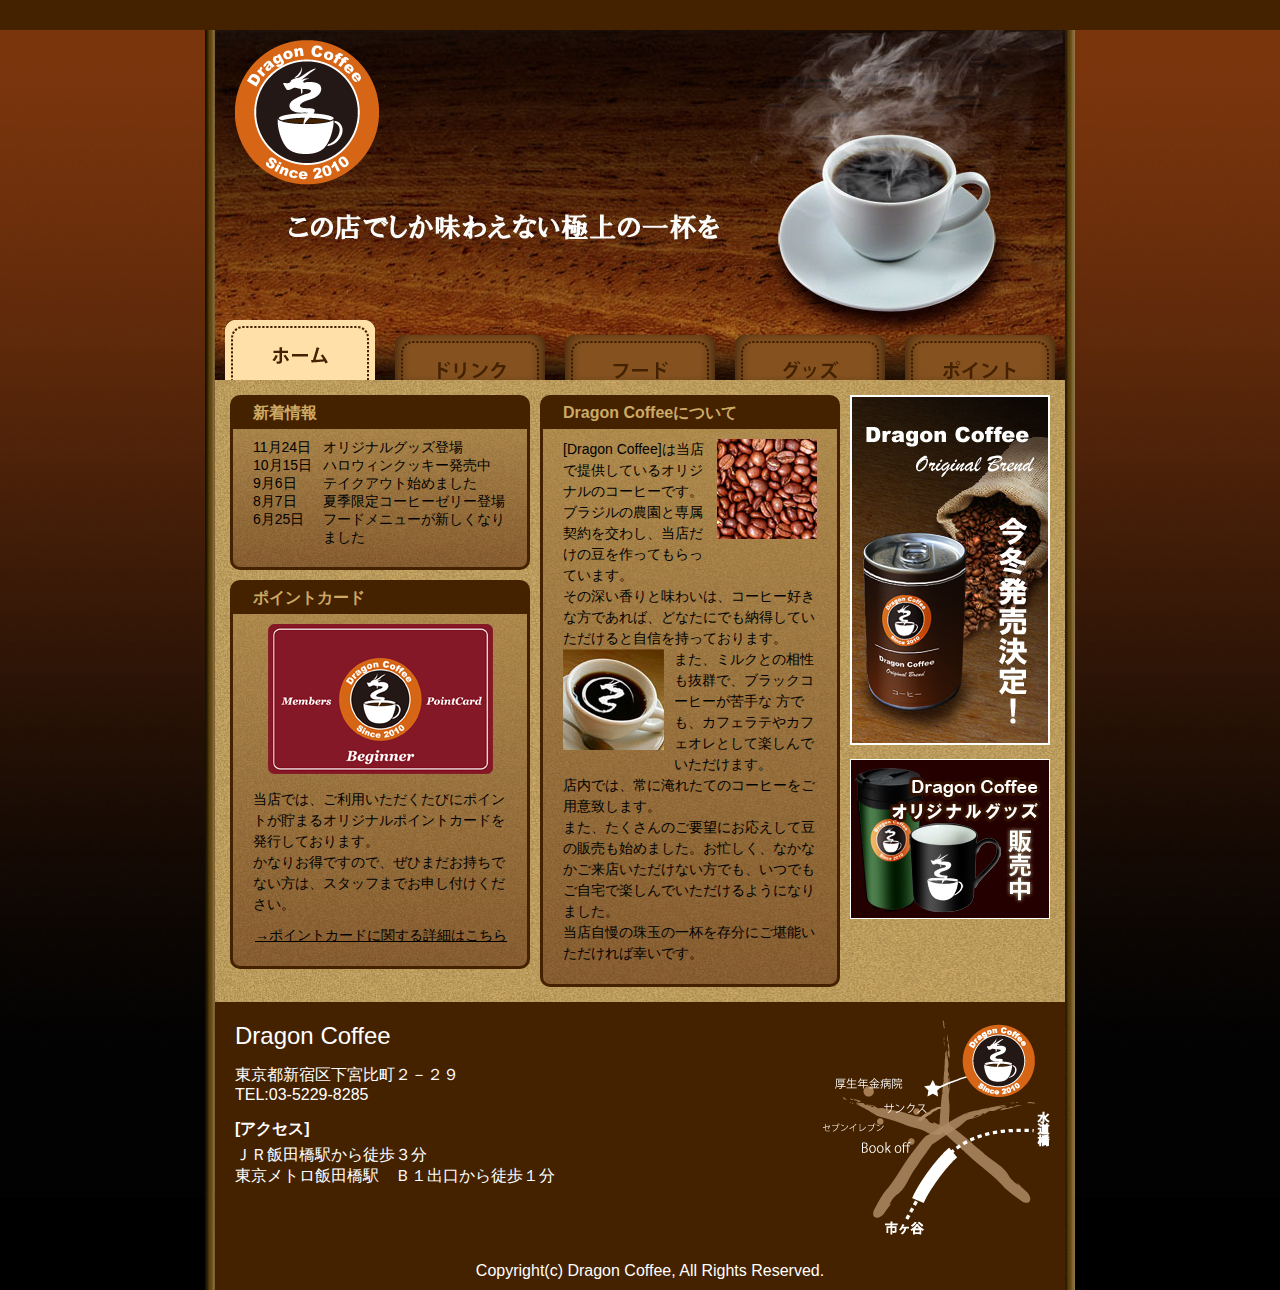
<file: index.html>
<!DOCTYPE html PUBLIC "-//W3C//DTD XHTML 1.0 Transitional//EN" "http://www.w3.org/TR/xhtml1/DTD/xhtml1-transitional.dtd">
<html xmlns="http://www.w3.org/1999/xhtml">
<head>
<meta http-equiv="Content-Type" content="text/html; charset=utf-8" />
<title>豆にこだわる珈琲好きのための本格派カフェ　Dragon Coffee</title>
<link href="css/reset.css" rel="stylesheet" type="text/css" media="all" />
<link href="css/common.css" rel="stylesheet" type="text/css" media="all" />
<link href="css/index.css" rel="stylesheet" type="text/css" media="all" />
<!--[if IE 6]>
	<script src="js/DD_belatedPNG.js"></script>
		<script>
		DD_belatedPNG.fix('div,img');
	</script>
<![endif]-->
</head>

<body>
<div id="container">
  <div id="header">
    <h1><a href="index.html"><img src="images/common_logo.png" alt="Dragon Coffee" name="siteID" width="145" height="145" id="siteID" /></a></h1>
    <p id="tagline">この店でしか味わえない極上の一杯を</p>
    <ul>
      <li id="home"><a href="index.html">ホーム</a></li>
      <li class="nonActive" id="drink"><a href="drink.html">ドリンク</a></li>
      <li class="nonActive" id="food"><a href="food.html">フード</a></li>
      <li class="nonActive" id="goods"><a href="goods.html">グッズ</a></li>
      <li class="nonActive" id="point"><a href="point.html">ポイント</a></li>
    </ul>
  </div>
  <div id="content">
    <div id="column1">
      <div class="subbox" id="subbox1">
        <h2>新着情報</h2>
        <dl>
          <dt>11月24日</dt>
          <dd>オリジナルグッズ登場</dd>
          <dt>10月15日</dt>
          <dd>ハロウィンクッキー発売中</dd>
          <dt>9月6日</dt>
          <dd>テイクアウト始めました</dd>
          <dt>8月7日</dt>
          <dd>夏季限定コーヒーゼリー登場</dd>
          <dt>6月25日</dt>
          <dd>フードメニューが新しくなりました</dd>
        </dl>
      </div>
      <div class="subbox" id="subbox2">
        <h2>ポイントカード</h2>
        <p id="pointcardImg"><img src="images/index_content_card.png" width="225" height="150" alt="ポイントカード" /></p>
        <p>当店では、ご利用いただくたびにポイントが貯まるオリジナルポイントカードを発行しております。</p>
        <p>かなりお得ですので、ぜひまだお持ちでない方は、スタッフまでお申し付けください。</p>
        <p id="linktoPointcard"><a href="#">→ポイントカードに関する詳細はこちら</a></p>
      </div>
    </div>
    <div id="column2">
      <div class="subbox" id="subbox3">
        <h2>Dragon Coffeeについて</h2>
        <p><img src="images/index_content_bean.jpg" alt="" width="100" height="100" class="rightImage" />[Dragon Coffee]は当店で提供しているオリジナルのコーヒーです。<br />
        ブラジルの農園と専属契約を交わし、当店だけの豆を作ってもらっています。</p>
        <p>その深い香りと味わいは、コーヒー好きな方であれば、どなたにでも納得していただけると自信を持っております。</p>
        <p><img src="images/index_content_milk.jpg" alt="" width="101" height="101" class="leftImage" />また、ミルクとの相性も抜群で、ブラックコーヒーが苦手な 方でも、カフェラテやカフェオレとして楽しんでいただけます。</p>
        <p>店内では、常に淹れたてのコーヒーをご用意致します。</p>
        <p>また、たくさんのご要望にお応えして豆の販売も始めました。お忙しく、なかなかご来店いただけない方でも、いつでもご自宅で楽しんでいただけるようになりました。</p>
        <p>当店自慢の珠玉の一杯を存分にご堪能いただければ幸いです。</p>
      </div>
    </div>
    <div id="column3">
      <ul>
        <li><img src="images/index_banner_large.jpg" alt="Dragon Coffeeオリジナルブレンド　今冬発売決定！" name="bannerL" width="200" height="350" id="bannerL" /></li>
        <li><img src="images/index_banner_small.jpg" width="202" height="160" alt="Dragon Coffee　オリジナルグッズ販売中" /></li>
      </ul>
    </div>
  </div>
  <div id="footer">
    <p><a href="http://www.google.co.jp/maps?f=q&amp;source=s_q&amp;hl=ja&amp;geocode=&amp;q=東京都新宿区下宮比町２?２９&amp;aq=&amp;brcurrent=3,0x60188d2059b7fd4b:0xec61c68fe232efd2,1&amp;brv=22.25&amp;sll=35.703659,139.74369&amp;sspn=0.021816,0.053387&amp;g=東京都新宿区下宮比町２&amp;ie=UTF8&amp;hq=&amp;hnear=東京都新宿区下宮比町２?２９&amp;ll=35.702962,139.744034&amp;spn=0.003982,0.006899&amp;z=17" target="_blank"><img src="images/common_footer_map.gif" width="250" height="250" alt="地図" /></a></p>
    <h3>Dragon Coffee</h3>
    <p>東京都新宿区下宮比町２－２９</p>
    <p>TEL:03-5229-8285</p>
    <h4>[アクセス]</h4>
    <p>ＪＲ飯田橋駅から徒歩３分<br />
    東京メトロ飯田橋駅　Ｂ１出口から徒歩１分</p>
    <p id="copyright">Copyright(c) Dragon Coffee, All Rights Reserved.<br />
    </p>
  </div>
</div>
</body>
</html>
</file>
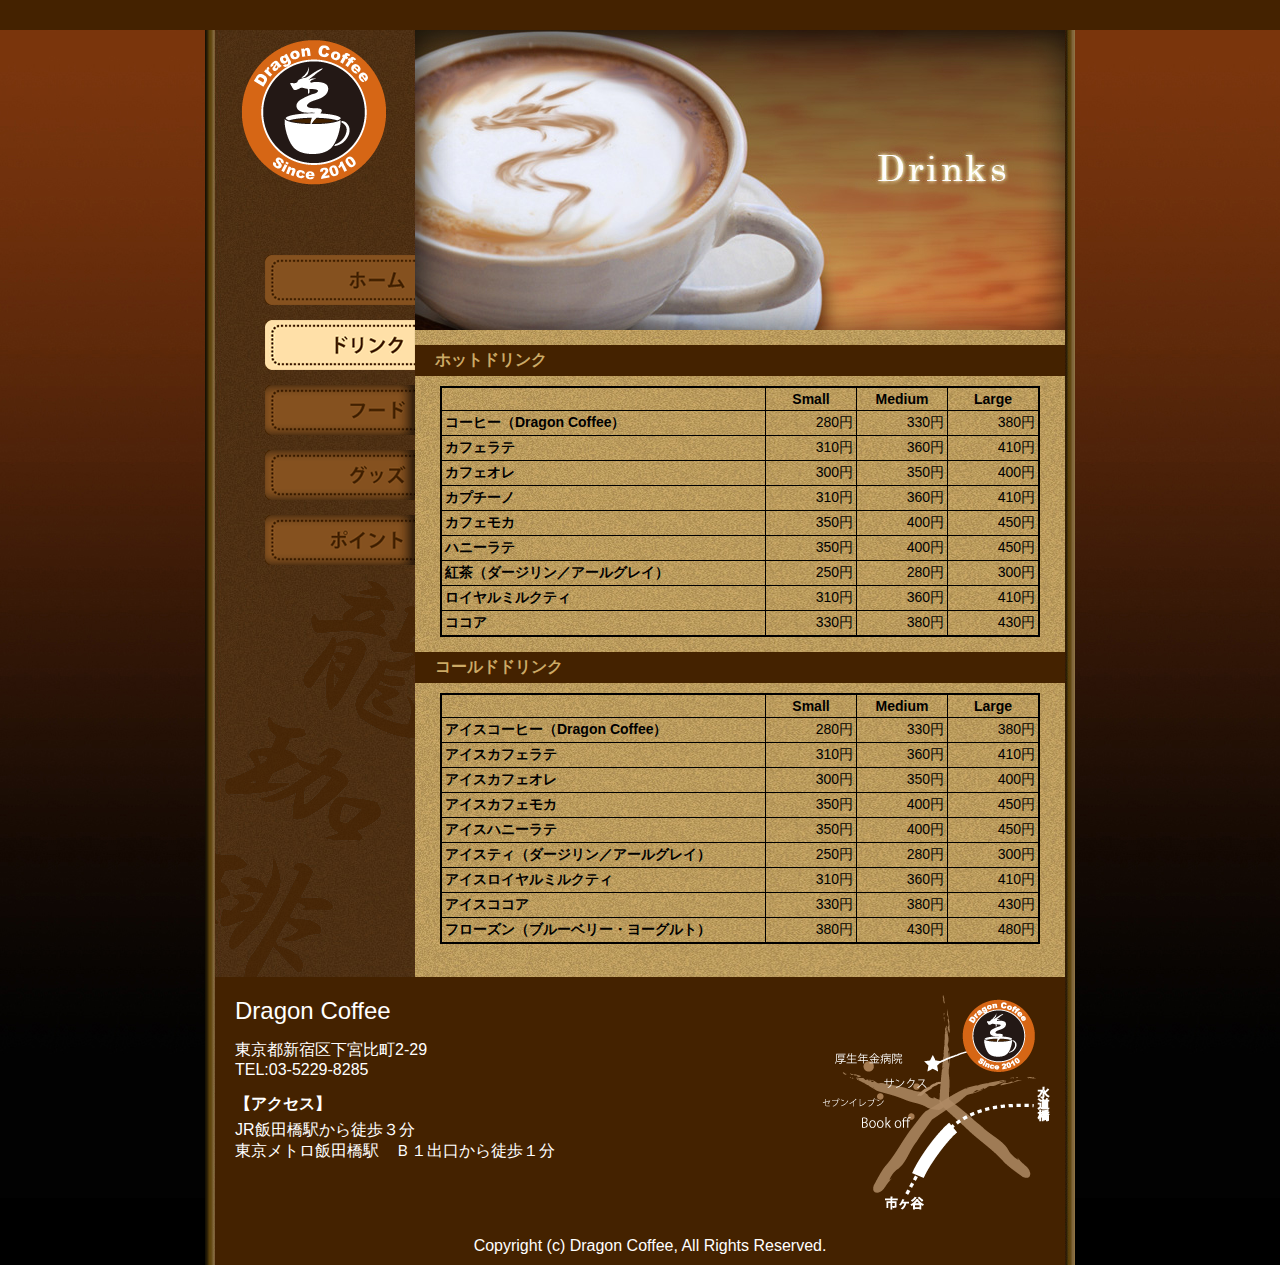
<file: drink.html>
﻿<!DOCTYPE html PUBLIC "-//W3C//DTD XHTML 1.0 Transitional//EN" "http://www.w3.org/TR/xhtml1/DTD/xhtml1-transitional.dtd">
<html xmlns="http://www.w3.org/1999/xhtml"><!-- InstanceBegin template="/Templates/other.dwt" codeOutsideHTMLIsLocked="false" -->
<head>
<meta http-equiv="Content-Type" content="text/html; charset=utf-8" />
<!-- InstanceBeginEditable name="doctitle" -->
<title>ドリンクメニュー │ 豆にこだわる珈琲好きのための本格派カフェ　Dragon Coffee</title>
<!-- InstanceEndEditable -->
<link href="css/reset.css" rel="stylesheet" type="text/css" media="all" />
<link href="css/common.css" rel="stylesheet" type="text/css" media="all" />
<link href="css/other.css" rel="stylesheet" type="text/css" media="all" />
<!-- InstanceBeginEditable name="head" -->
<style type="text/css">
<!--
#content h1 {
	background-image: url(images/drinks_content_h1_bg.jpg);
}
#content table {
	border: 2px solid #000;
	width: 600px;
	margin-right: auto;
	margin-left: auto;
	margin-bottom: 15px;
}
#content table tr th {
	font-size: 87.5%;
	font-weight: bold;
	padding: 3px;
	border: 1px solid #000;
}
#content table tr td {
	font-size: 87.5%;
	width: 6em;
	padding: 3px;
	text-align: right;
	border: 1px solid #000;
}
#content table tr .cupSize {
	text-align: center;
}
#navi ul #drink a, #navi ul #drink a:hover {
	background-position: -300px -50px;
}
-->
</style>
<!-- InstanceEndEditable -->
<!--[if IE 6]>
	<script src="js/DD_belatedPNG.js"></script>
		<script>
		DD_belatedPNG.fix('div,img');
	</script>
<![endif]-->

<!--[if lt IE 9 ]>
<link href="css/ie.css" rel="stylesheet" type="text/css" media="all" />
<![endif]-->

</head>

<body>
<div id="container">
  <div id="navi">
    <p><a href="index.html"><img src="images/common_logo.png" alt="Dragon Coffee" name="siteID" width="145" height="145" id="siteID" /></a>
    </p>
    <ul>
      <li id="home"><a href="index.html">ホーム</a></li>
      <li id="drink"><a href="drink.html">ドリンク</a></li>
      <li id="food"><a href="food.html">フード</a></li>
      <li id="goods"><a href="goods.html">グッズ</a></li>
      <li id="point"><a href="point.html">ポイント</a></li>
    </ul>
  </div>
  <div id="content"><!-- InstanceBeginEditable name="コンテンツ領域" -->
    <h1>Drink</h1>
    <h2>ホットドリンク</h2>
    <table summary="ホットドリンクの料金一覧">
      <tr>
        <th scope="col">&nbsp;</th>
        <th class="cupSize" scope="col">Small</th>
        <th class="cupSize" scope="col">Medium</th>
        <th class="cupSize" scope="col">Large</th>
      </tr>
      <tr>
        <th scope="row">コーヒー（Dragon Coffee）</th>
        <td>280円</td>
        <td>330円</td>
        <td>380円</td>
      </tr>
      <tr>
        <th scope="row">カフェラテ</th>
        <td>310円</td>
        <td>360円</td>
        <td>410円</td>
      </tr>
      <tr>
        <th scope="row">カフェオレ</th>
        <td>300円</td>
        <td>350円</td>
        <td>400円</td>
      </tr>
      <tr>
        <th scope="row">カプチーノ</th>
        <td>310円</td>
        <td>360円</td>
        <td>410円</td>
      </tr>
      <tr>
        <th scope="row">カフェモカ</th>
        <td>350円</td>
        <td>400円</td>
        <td>450円</td>
      </tr>
      <tr>
        <th scope="row">ハニーラテ</th>
        <td>350円</td>
        <td>400円</td>
        <td>450円</td>
      </tr>
      <tr>
        <th scope="row">紅茶（ダージリン／アールグレイ）</th>
        <td>250円</td>
        <td>280円</td>
        <td>300円</td>
      </tr>
      <tr>
        <th scope="row">ロイヤルミルクティ</th>
        <td>310円</td>
        <td>360円</td>
        <td>410円</td>
      </tr>
      <tr>
        <th scope="row">ココア</th>
        <td>330円</td>
        <td>380円</td>
        <td>430円</td>
      </tr>
    </table>
    <h2>コールドドリンク</h2>
    <table>
      <tr>
        <th>&nbsp;</th>
        <th class="cupSize">Small</th>
        <th class="cupSize">Medium</th>
        <th class="cupSize">Large</th>
      </tr>
      <tr>
        <th>アイスコーヒー（Dragon Coffee）</th>
        <td>280円</td>
        <td>330円</td>
        <td>380円</td>
      </tr>
      <tr>
        <th>アイスカフェラテ</th>
        <td>310円</td>
        <td>360円</td>
        <td>410円</td>
      </tr>
      <tr>
        <th>アイスカフェオレ</th>
        <td>300円</td>
        <td>350円</td>
        <td>400円</td>
      </tr>
      <tr>
        <th>アイスカフェモカ</th>
        <td>350円</td>
        <td>400円</td>
        <td>450円</td>
      </tr>
      <tr>
        <th>アイスハニーラテ</th>
        <td>350円</td>
        <td>400円</td>
        <td>450円</td>
      </tr>
      <tr>
        <th>アイスティ（ダージリン／アールグレイ）</th>
        <td>250円</td>
        <td>280円</td>
        <td>300円</td>
      </tr>
      <tr>
        <th>アイスロイヤルミルクティ</th>
        <td>310円</td>
        <td>360円</td>
        <td>410円</td>
      </tr>
      <tr>
        <th>アイスココア</th>
        <td>330円</td>
        <td>380円</td>
        <td>430円</td>
      </tr>
      <tr>
        <th>フローズン（ブルーベリー・ヨーグルト）</th>
        <td>380円</td>
        <td>430円</td>
        <td>480円</td>
      </tr>
    </table>
    <p>&nbsp;</p>
  <!-- InstanceEndEditable --></div>
  <div id="footer">
    <p><a href="&amp;ll=35.702962,139.744034&amp;spn=0.003982,0.006899&amp;z=17"><img src="images/common_footer_map.gif" width="250" height="250" alt="所在地地図" /></a></p>
    <h3>Dragon Coffee</h3>
    <p>東京都新宿区下宮比町2-29</p>
    <p>TEL:03-5229-8285</p>
    <h4>【アクセス】</h4>
    <p>JR飯田橋駅から徒歩３分</p>
    <p>東京メトロ飯田橋駅　Ｂ１出口から徒歩１分</p>
    <p id="copyright">Copyright (c) Dragon Coffee, All Rights Reserved.</p>
  </div>
</div>
</body>
<!-- InstanceEnd --></html>
</file>
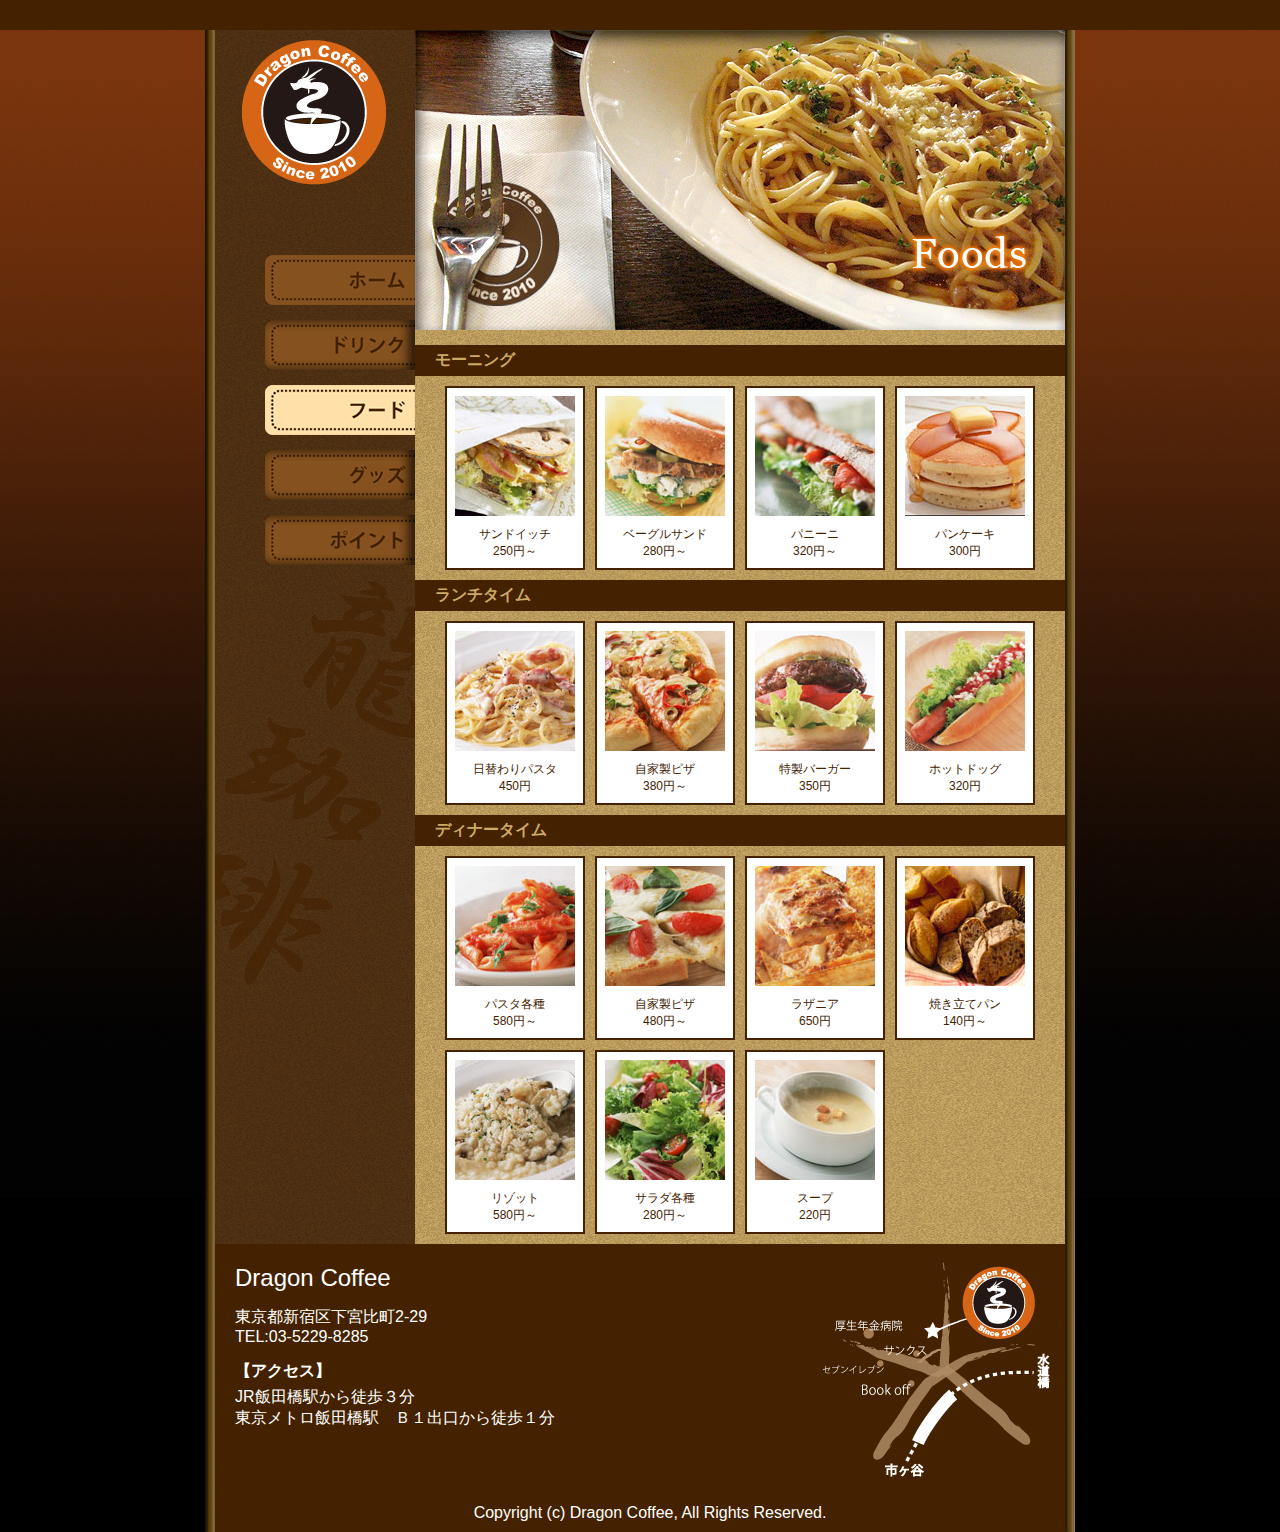
<file: food.html>
﻿<!DOCTYPE html PUBLIC "-//W3C//DTD XHTML 1.0 Transitional//EN" "http://www.w3.org/TR/xhtml1/DTD/xhtml1-transitional.dtd">
<html xmlns="http://www.w3.org/1999/xhtml"><!-- InstanceBegin template="/Templates/other.dwt" codeOutsideHTMLIsLocked="false" -->
<head>
<meta http-equiv="Content-Type" content="text/html; charset=utf-8" />
<!-- InstanceBeginEditable name="doctitle" -->
<title>お食事メニュー │ 豆にこだわる珈琲好きのための本格派カフェ　Dragon Coffee</title>
<!-- InstanceEndEditable -->
<link href="css/reset.css" rel="stylesheet" type="text/css" media="all" />
<link href="css/common.css" rel="stylesheet" type="text/css" media="all" />
<link href="css/other.css" rel="stylesheet" type="text/css" media="all" />
<!-- InstanceBeginEditable name="head" -->
<style type="text/css">
<!--
#content h1 {
	background-image: url(images/food_content_h1_bg.jpg);
}
#content ul {
	width: 600px;
	margin-right: auto;
	margin-left: auto;
}
#content ul li {
	float: left;
	width: 150px;
	padding-bottom: 10px;
}
#content ul li a {
	color: #420;
	text-decoration: none;
	text-align: center;
	display: block;
	background-color: #FFF;
	border: 2px solid #420;
	width: 136px;
	margin-right: auto;
	margin-left: auto;
	padding-top: 8px;
	padding-bottom: 8px;
	font-size: 75%;
}
#content ul li a img {
	margin-bottom: 10px;
}
#content h2 {
	clear: both;
}
#navi ul #food a, #navi ul #food a:hover {
	background-position: -300px -100px;
}
-->
</style>
<!-- InstanceEndEditable -->
<!--[if IE 6]>
	<script src="js/DD_belatedPNG.js"></script>
		<script>
		DD_belatedPNG.fix('div,img');
	</script>
<![endif]-->

<!--[if lt IE 9 ]>
<link href="css/ie.css" rel="stylesheet" type="text/css" media="all" />
<![endif]-->

</head>

<body>
<div id="container">
  <div id="navi">
    <p><a href="index.html"><img src="images/common_logo.png" alt="Dragon Coffee" name="siteID" width="145" height="145" id="siteID" /></a>
    </p>
    <ul>
      <li id="home"><a href="index.html">ホーム</a></li>
      <li id="drink"><a href="drink.html">ドリンク</a></li>
      <li id="food"><a href="food.html">フード</a></li>
      <li id="goods"><a href="goods.html">グッズ</a></li>
      <li id="point"><a href="point.html">ポイント</a></li>
    </ul>
  </div>
  <div id="content"><!-- InstanceBeginEditable name="コンテンツ領域" -->
    <h1>Food</h1>
    <h2>モーニング<br />
    </h2>
    <ul>
      <li><a href="#"><img src="images/food_1_sandwich.jpg" width="120" height="120" alt="サンドイッチ" /><br />
        サンドイッチ<br />
        250円～<br />
      </a></li>
      <li><a href="#"><img src="images/food_2_bagel.jpg" width="120" height="120" alt="ベーグルサンド" /><br />
        ベーグルサンド<br />
        280円～<br />
      </a></li>
      <li><a href="#"><img src="images/food_3_panini.jpg" width="120" height="120" alt="パニーニ" /><br />
        パニーニ<br />
        320円～<br />
      </a></li>
      <li><a href="#"><img src="images/food_4_pancake.jpg" width="120" height="120" alt="パンケーキ" /><br />
        パンケーキ<br />
        300円</a></li>
    </ul>
    <h2>ランチタイム<br />
    </h2>
    <ul>
      <li><a href="#"><img src="images/food_5_pasta.jpg" width="120" height="120" alt="日替わりパスタ" /><br />
        日替わりパスタ<br />
        450円<br />
      </a></li>
      <li><a href="#"><img src="images/food_6_pizza.jpg" width="120" height="120" alt="自家製ピザ" /><br />
        自家製ピザ<br />
        380円～<br />
      </a></li>
      <li><a href="#"><img src="images/food_7_hamburger.jpg" width="120" height="120" alt="特製バーガー" /><br />
        特製バーガー<br />
        350円<br />
      </a></li>
      <li><a href="#"><img src="images/food_8_hotdog.jpg" width="120" height="120" alt="ホットドッグ" /><br />
        ホットドッグ<br />
        320円</a></li>
    </ul>
    <h2>ディナータイム<br />
    </h2>
    <ul>
      <li><a href="#"><img src="images/food_9_pasta.jpg" width="120" height="120" alt="パスタ各種" /><br />
        パスタ各種<br />
        580円～<br />
      </a></li>
      <li><a href="#"><img src="images/food_10_pizza.jpg" width="120" height="120" alt="自家製ピザ" /><br />
        自家製ピザ<br />
        480円～<br />
      </a></li>
      <li><a href="#"><img src="images/food_11_lasagne.jpg" width="120" height="120" alt="ラザニア" /><br />
        ラザニア<br />
        650円<br />
      </a></li>
      <li><a href="#"><img src="images/food_12_bread.jpg" width="120" height="120" alt="焼きたてパン" /><br />
        焼き立てパン<br />
        140円～<br />
      </a></li>
      <li><a href="#"><img src="images/food_13_risotto.jpg" width="120" height="120" alt="リゾット" /><br />
        リゾット<br />
        580円～<br />
      </a></li>
      <li><a href="#"><img src="images/food_14_salad.jpg" width="120" height="120" alt="サラダ各種" /><br />
        サラダ各種<br />
        280円～<br />
      </a></li>
      <li><a href="#"><img src="images/food_15_soup.jpg" width="120" height="120" alt="スープ" /><br />
        スープ<br />
        220円</a></li>
    </ul>
  <!-- InstanceEndEditable --></div>
  <div id="footer">
    <p><a href="&amp;ll=35.702962,139.744034&amp;spn=0.003982,0.006899&amp;z=17"><img src="images/common_footer_map.gif" width="250" height="250" alt="所在地地図" /></a></p>
    <h3>Dragon Coffee</h3>
    <p>東京都新宿区下宮比町2-29</p>
    <p>TEL:03-5229-8285</p>
    <h4>【アクセス】</h4>
    <p>JR飯田橋駅から徒歩３分</p>
    <p>東京メトロ飯田橋駅　Ｂ１出口から徒歩１分</p>
    <p id="copyright">Copyright (c) Dragon Coffee, All Rights Reserved.</p>
  </div>
</div>
</body>
<!-- InstanceEnd --></html>
</file>
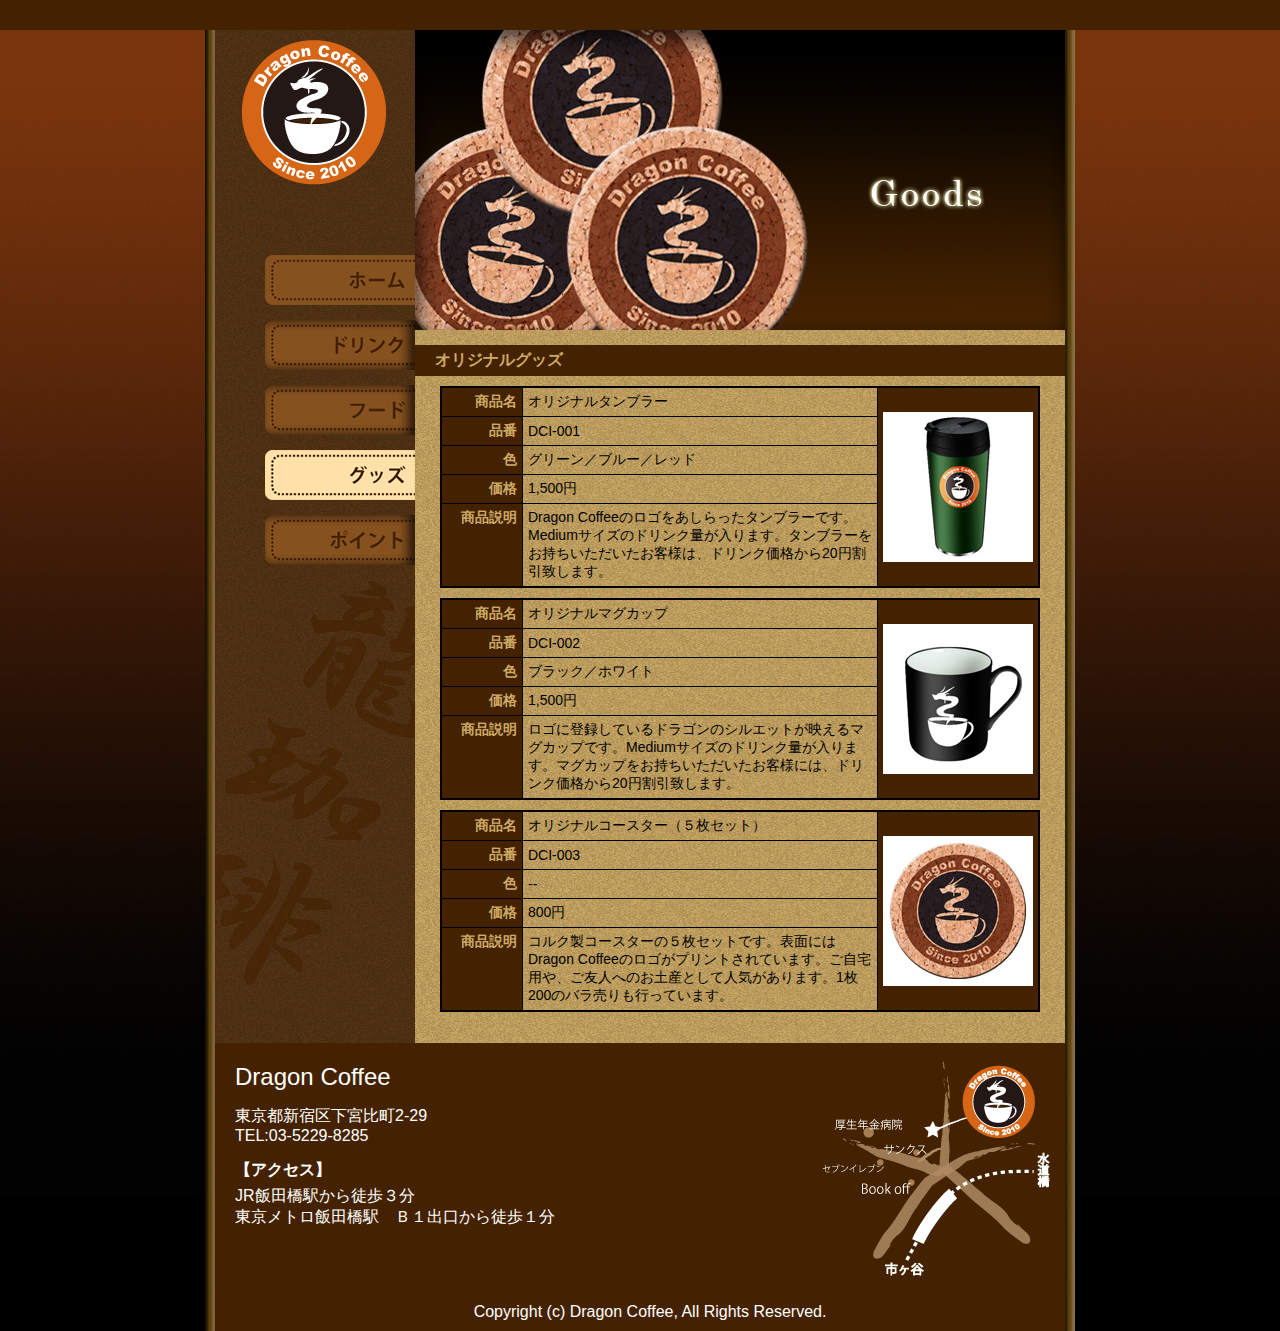
<file: goods.html>
﻿<!DOCTYPE html PUBLIC "-//W3C//DTD XHTML 1.0 Transitional//EN" "http://www.w3.org/TR/xhtml1/DTD/xhtml1-transitional.dtd">
<html xmlns="http://www.w3.org/1999/xhtml"><!-- InstanceBegin template="/Templates/other.dwt" codeOutsideHTMLIsLocked="false" -->
<head>
<meta http-equiv="Content-Type" content="text/html; charset=utf-8" />
<!-- InstanceBeginEditable name="doctitle" -->
<title>オリジナルグッズ │ 豆にこだわる珈琲好きのための本格派カフェ　Dragon Coffee</title>
<!-- InstanceEndEditable -->
<link href="css/reset.css" rel="stylesheet" type="text/css" media="all" />
<link href="css/common.css" rel="stylesheet" type="text/css" media="all" />
<link href="css/other.css" rel="stylesheet" type="text/css" media="all" />
<!-- InstanceBeginEditable name="head" -->
<style type="text/css">
<!--
#content h1 {
	background-image: url(images/goods_content_h1_bg.jpg);
}
#content table {
	border: 2px solid #000;
	width: 600px;
	margin-right: auto;
	margin-bottom: 10px;
	margin-left: auto;
}
#content table tr th {
	border: 1px solid #000;
	width: 5em;
	font-size: 87.5%;
	font-weight: bold;
	color: #ca6;
	background-color: #420;
	padding: 5px;
	text-align: right;
	vertical-align: top;
}
#content table tr td {
	border: 1px solid #000;
	font-size: 87.5%;
	padding: 5px;
}
#content table tr .thumbnail {
	background-color: #420;
}
#navi ul #goods a, #navi ul #goods a:hover {
	background-position: -300px -150px;
}
-->
</style>
<!-- InstanceEndEditable -->
<!--[if IE 6]>
	<script src="js/DD_belatedPNG.js"></script>
		<script>
		DD_belatedPNG.fix('div,img');
	</script>
<![endif]-->

<!--[if lt IE 9 ]>
<link href="css/ie.css" rel="stylesheet" type="text/css" media="all" />
<![endif]-->

</head>

<body>
<div id="container">
  <div id="navi">
    <p><a href="index.html"><img src="images/common_logo.png" alt="Dragon Coffee" name="siteID" width="145" height="145" id="siteID" /></a>
    </p>
    <ul>
      <li id="home"><a href="index.html">ホーム</a></li>
      <li id="drink"><a href="drink.html">ドリンク</a></li>
      <li id="food"><a href="food.html">フード</a></li>
      <li id="goods"><a href="goods.html">グッズ</a></li>
      <li id="point"><a href="point.html">ポイント</a></li>
    </ul>
  </div>
  <div id="content"><!-- InstanceBeginEditable name="コンテンツ領域" -->
    <h1>Goods</h1>
    <h2>オリジナルグッズ</h2>
    <table summary="オリジナルタンブラーの詳細">
      <tr>
        <th scope="row">商品名</th>
        <td>オリジナルタンブラー</td>
        <td rowspan="5" class="thumbnail"><img src="images/goods_content_tumbler.jpg" width="150" height="150" alt="オリジナルタンブラー" /></td>
      </tr>
      <tr>
        <th scope="row">品番</th>
        <td>DCI-001</td>
      </tr>
      <tr>
        <th scope="row">色</th>
        <td>グリーン／ブルー／レッド</td>
      </tr>
      <tr>
        <th scope="row">価格</th>
        <td>1,500円</td>
      </tr>
      <tr>
        <th scope="row">商品説明</th>
        <td>Dragon Coffeeのロゴをあしらったタンブラーです。Mediumサイズのドリンク量が入ります。タンブラーをお持ちいただいたお客様は、ドリンク価格から20円割引致します。</td>
      </tr>
    </table>
    <table>
      <tr>
        <th scope="row">商品名</th>
        <td>オリジナルマグカップ</td>
        <td rowspan="5" class="thumbnail"><img src="images/goods_content_mug.jpg" width="150" height="150" alt="オリジナルマグカップ" /></td>
      </tr>
      <tr>
        <th scope="row">品番</th>
        <td>DCI-002</td>
      </tr>
      <tr>
        <th scope="row">色</th>
        <td>ブラック／ホワイト</td>
      </tr>
      <tr>
        <th scope="row">価格</th>
        <td>1,500円</td>
      </tr>
      <tr>
        <th scope="row">商品説明</th>
        <td>ロゴに登録しているドラゴンのシルエットが映えるマグカップです。Mediumサイズのドリンク量が入ります。マグカップをお持ちいただいたお客様には、ドリンク価格から20円割引致します。</td>
      </tr>
    </table>
    <table summary="オリジナルコースターの詳細">
      <tr>
        <th scope="row">商品名</th>
        <td>オリジナルコースター（５枚セット）</td>
        <td rowspan="5" class="thumbnail"><img src="images/goods_content_coaster.jpg" width="150" height="150" alt="オリジナルコースター" /></td>
      </tr>
      <tr>
        <th scope="row">品番</th>
        <td>DCI-003</td>
      </tr>
      <tr>
        <th scope="row">色</th>
        <td>--</td>
      </tr>
      <tr>
        <th scope="row">価格</th>
        <td>800円</td>
      </tr>
      <tr>
        <th scope="row">商品説明</th>
        <td>コルク製コースターの５枚セットです。表面にはDragon Coffeeのロゴがプリントされています。ご自宅用や、ご友人へのお土産として人気があります。1枚200のバラ売りも行っています。</td>
      </tr>
    </table>
    <p>　<br />
    </p>
  <!-- InstanceEndEditable --></div>
  <div id="footer">
    <p><a href="&amp;ll=35.702962,139.744034&amp;spn=0.003982,0.006899&amp;z=17"><img src="images/common_footer_map.gif" width="250" height="250" alt="所在地地図" /></a></p>
    <h3>Dragon Coffee</h3>
    <p>東京都新宿区下宮比町2-29</p>
    <p>TEL:03-5229-8285</p>
    <h4>【アクセス】</h4>
    <p>JR飯田橋駅から徒歩３分</p>
    <p>東京メトロ飯田橋駅　Ｂ１出口から徒歩１分</p>
    <p id="copyright">Copyright (c) Dragon Coffee, All Rights Reserved.</p>
  </div>
</div>
</body>
<!-- InstanceEnd --></html>
</file>
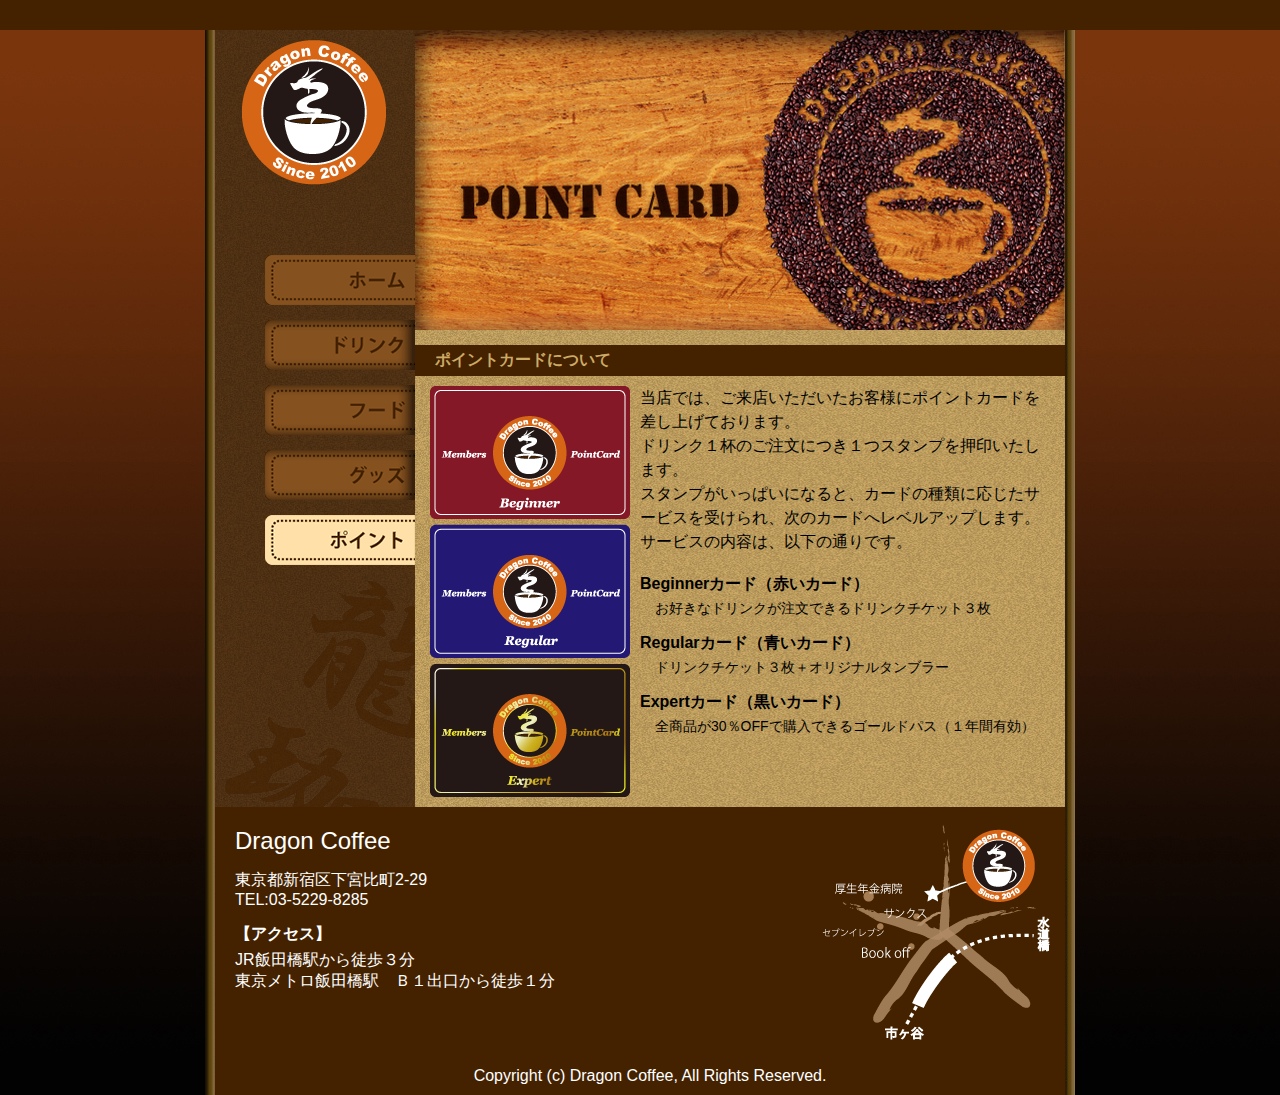
<file: point.html>
﻿<!DOCTYPE html PUBLIC "-//W3C//DTD XHTML 1.0 Transitional//EN" "http://www.w3.org/TR/xhtml1/DTD/xhtml1-transitional.dtd">
<html xmlns="http://www.w3.org/1999/xhtml"><!-- InstanceBegin template="/Templates/other.dwt" codeOutsideHTMLIsLocked="false" -->
<head>
<meta http-equiv="Content-Type" content="text/html; charset=utf-8" />
<!-- InstanceBeginEditable name="doctitle" -->
<title>ポイントカードのご紹介 │ 豆にこだわる珈琲好きのための本格派カフェ　Dragon Coffee</title>
<!-- InstanceEndEditable -->
<link href="css/reset.css" rel="stylesheet" type="text/css" media="all" />
<link href="css/common.css" rel="stylesheet" type="text/css" media="all" />
<link href="css/other.css" rel="stylesheet" type="text/css" media="all" />
<!-- InstanceBeginEditable name="head" -->
<style type="text/css">
<!--
#content h1 {
	background-image: url(images/point_content_h1_bg.jpg);
}
#content p {
	line-height: 1.5;
	margin-right: 15px;
	margin-left: 15px;
}
#content dl {
	margin-top: 20px;
}
#content dl dt {
	font-weight: bold;
	margin-bottom: 5px;
}
#content dl dd {
	margin-left: 240px;
	margin-bottom: 15px;
	font-size: 87.5%;
}
#navi ul #point a, #navi ul #point a:hover {
	background-position: -300px -200px;
}
#navi ul #point a, #navi ul #point a:hover {
	background-position: -300px -200px;
}
-->
</style>
<!-- InstanceEndEditable -->
<!--[if IE 6]>
	<script src="js/DD_belatedPNG.js"></script>
		<script>
		DD_belatedPNG.fix('div,img');
	</script>
<![endif]-->

<!--[if lt IE 9 ]>
<link href="css/ie.css" rel="stylesheet" type="text/css" media="all" />
<![endif]-->

</head>

<body>
<div id="container">
  <div id="navi">
    <p><a href="index.html"><img src="images/common_logo.png" alt="Dragon Coffee" name="siteID" width="145" height="145" id="siteID" /></a>
    </p>
    <ul>
      <li id="home"><a href="index.html">ホーム</a></li>
      <li id="drink"><a href="drink.html">ドリンク</a></li>
      <li id="food"><a href="food.html">フード</a></li>
      <li id="goods"><a href="goods.html">グッズ</a></li>
      <li id="point"><a href="point.html">ポイント</a></li>
    </ul>
  </div>
  <div id="content"><!-- InstanceBeginEditable name="コンテンツ領域" -->
    <h1>ポイントカード</h1>
    <h2>ポイントカードについて</h2>
    <p><img src="images/point_card.png" alt="ポイントカード" width="200" height="411" class="leftImage" />当店では、ご来店いただいたお客様にポイントカードを差し上げております。</p>
    <p>ドリンク１杯のご注文につき１つスタンプを押印いたします。</p>
    <p>スタンプがいっぱいになると、カードの種類に応じたサービスを受けられ、次のカードへレベルアップします。</p>
    <p>サービスの内容は、以下の通りです。</p>
    <dl>
      <dt>Beginnerカード（赤いカード）</dt>
      <dd>お好きなドリンクが注文できるドリンクチケット３枚</dd>
      <dt>Regularカード（青いカード）</dt>
      <dd>ドリンクチケット３枚＋オリジナルタンブラー</dd>
      <dt>Expertカード（黒いカード）</dt>
      <dd>全商品が30％OFFで購入できるゴールドパス（１年間有効）</dd>
    </dl>
  <!-- InstanceEndEditable --></div>
  <div id="footer">
    <p><a href="&amp;ll=35.702962,139.744034&amp;spn=0.003982,0.006899&amp;z=17"><img src="images/common_footer_map.gif" width="250" height="250" alt="所在地地図" /></a></p>
    <h3>Dragon Coffee</h3>
    <p>東京都新宿区下宮比町2-29</p>
    <p>TEL:03-5229-8285</p>
    <h4>【アクセス】</h4>
    <p>JR飯田橋駅から徒歩３分</p>
    <p>東京メトロ飯田橋駅　Ｂ１出口から徒歩１分</p>
    <p id="copyright">Copyright (c) Dragon Coffee, All Rights Reserved.</p>
  </div>
</div>
</body>
<!-- InstanceEnd --></html>
</file>
<file: css/common.css>
@charset "utf-8";
body {
	background-image: url(../images/common_body_bg.jpg);
	background-repeat: repeat-x;
	background-color: #000;
	border-top: 30px solid #420;
	font-family: "ヒラギノ角ゴ Pro W3", "Hiragino Kaku Gothic Pro", "メイリオ", Meiryo, Osaka, "ＭＳ Ｐゴシック", "MS PGothic", sans-serif;
}

/* CSS Document */

h2 {
	color: #ca6;
	font-size: 100%;
	font-weight: bold;
	background-color: #420;
	padding: 5px 5px 5px 20px;
	margin-bottom: 10px;
}
.leftImage {
	float: left;
	margin-right: 10px;
	margin-bottom: 10px;
}
.rightImage {
	float: right;
	margin-bottom: 10px;
	margin-left: 10px;
}

#container {
	background-color: #ca6;
	width: 870px;
	margin-right: auto;
	margin-left: auto;
}
#footer {
	background-color: #420;
	width: 850px;
	margin-right: auto;
	margin-left: auto;
}
#footer h3 {
	font-family: "Arial Black", Gadget, sans-serif;
	font-size: 150%;
	color: #FFF;
	padding-top: 20px;
	padding-bottom: 15px;
	padding-left: 20px;
}
#footer h4 {
	color: #FFF;
	font-weight: bold;
	padding-top: 15px;
	padding-bottom: 5px;
	padding-left: 20px;
}
#footer p {
	color: #FFF;
	padding-left: 20px;
}
#footer #copyright {
	text-align: center;
	clear: both;
	padding-top: 10px;
	padding-bottom: 10px;
}
#footer p a img {
	float: right;
}
</file>
<file: css/index.css>
@charset "utf-8";
/* CSS Document */
#container {
	background-image: url(../images/index_container_bg.jpg);
	background-repeat: repeat-y;
	padding-right: 10px;
	padding-left: 10px;
	width: 850px;
}
#header {
	background-image: url(../images/index_main.jpg);
	background-repeat: no-repeat;
	height: 350px;
	width: 850px;
	color: #FFF;
	position: relative;
}
#header #siteID {
	margin-top: 10px;
	margin-left: 20px;
}
#header #tagline {
	text-indent: -9999px;
}
#header ul {
	height: 60px;
	width: 850px;
	position: absolute;
	left: 0px;
	bottom: 0px;
}
#header ul li {
	height: 60px;
	width: 170px;
	margin-bottom: 1px;
	float: left;
}
#header ul li a {
	display: block;
	height: 60px;
	width: 150px;
	margin-right: auto;
	margin-left: auto;
	background-image: url(../images/index_navi.gif);
	text-indent: -9999px;
	overflow: hidden;
}
#header ul .nonActive a {
	height: 45px;
	margin-top: 15px;
}
#header ul .nonActive a:hover {
	height: 60px;
	margin-top: 0px;
}
#header ul #drink a {
	background-position: -150px 0px;
}
#header ul #food a {
	background-position: -300px 0px;
}
#header ul #goods a {
	background-position: -450px 0px;
}
#header ul #point a {
	background-position: -600px 0px;
}
#content {
	overflow: hidden;
	padding-top: 15px;
	padding-bottom: 15px;
}
#content .subbox {
	border: 3px solid #420;
	width: 294px;
	padding-bottom: 20px;
	-moz-border-radius:10px;/*Firefox*/
	-webkit-border-radius:10px;/*safari、chrome*/
	border-radius:10px;/*CSS3の正式記述*/
	background: -webkit-gradient(linear,left top, left bottom, from(rgba(165,125,65,0.5)),to(rgba(80,30,5,0.5)));/*半透明のグラデーション指定*/
	background: -moz-linear-gradient(top,rgba(165,125,65,0.5),rgba(80,30,5,0.5));/*Firefox*/
	background: -webkit-gradient(linear,left top, left bottom, from(rgba(165,125,65,0.5)),to(rgba(80,30,5,0.5)));/*safari、chrome*/
	background: linear-gradient(top,rgba(165,125,65,0.5),rgba(80,30,5,0.5));/*CSS3正式*/
}
#content .subbox p {
	font-size: 87.5%;
	padding-right: 20px;
	padding-left: 20px;
	line-height: 1.5;
}


#content #column1 {
	float: left;
	width: 315px;
}
#content #column1 .subbox {
	margin-left: auto;
}
#content #column1 #subbox1 {
	margin-bottom: 10px;
}
#content #column1 #subbox1 dl {
	padding-right: 20px;
	padding-left: 20px;
}
#content #column1 #subbox1 dl dt {
	float: left;
	width: 5em;
	clear: left;
	font-size: 87.5%;
}
#content #column1 #subbox1 dl dd {
	margin-left: 5em;
	font-size: 87.5%;
}
#content #column1 #subbox2 #pointcardImg {
	text-align: center;
	margin-bottom: 15px;
}
#content #column1 #subbox2 #linktoPointcard {
	text-align: right;
	margin-top: 10px;
}
#content #column1 #subbox2 #linktoPointcard a {
	color: #000;
}



#content #column2 {
	width: 320px;
	float: left;
}
#content #column2 .subbox {
	margin-right: auto;
	margin-left: auto;
}
#content #column3 {
	float: left;
	width: 215px;
}
#content #column3 ul li #bannerL {
	margin-bottom: 10px;
}
</file>
<file: css/other.css>
@charset "utf-8";
/* CSS Document */

#container {
	background:url(../images/common_content_bg2.png) 10px 550px no-repeat,
		url(../images/other_container_bg.jpg) left top repeat-y;
	width: 850px;
	padding-right: 10px;
	padding-left: 10px;
}
#navi {
	width: 200px;
	float: left;
}
#navi ul {
	width: 150px;
	margin-top: 70px;
	margin-left: auto;
}
#navi ul li {
	height: 50px;
	width: 150px;
	margin-bottom: 15px;
}
#navi ul li a {
	display: block;
	height: 50px;
	width: 150px;
	background-image: url(../images/other_navi.gif);
	text-indent: -9999px;
	overflow: hidden;
}
#navi ul #home a:hover {
	background-position: -150px 0px;
}

#navi ul #drink a {
	background-position: 0px -50px;
}
#navi ul #drink a:hover {
	background-position: -150px -50px;
}

#navi ul #food a {
	background-position: 0px -100px;
}
#navi ul #food a:hover {
	background-position: -150px -100px;
}

#navi ul #goods a{
	background-position: 0px -150px;
}
#navi ul #goods a:hover {
	background-position: -150px -150px;
}
#navi ul #point a {
	background-position: 0px -200px;
}
#navi ul #point a:hover {
	background-position: -150px -200px;
}



#navi p a #siteID {
	margin-top: 10px;
	margin-left: 27px;
}
#content {
	width: 650px;
	float: right;
}
#content h1 {
	height: 300px;
	width: 650px;
	background-color: #CCC;
	margin-bottom: 15px;
	text-indent: -9999px;
}

#footer {
	clear: both;
}
</file>
<file: css/ie.css>
@charset "utf-8";
/* CSS Document */

#container {
	background-image: url(../images/other_container_bg.jpg);
	background-repeat: repeat-y;
	background-position: center top;
}
</file>
